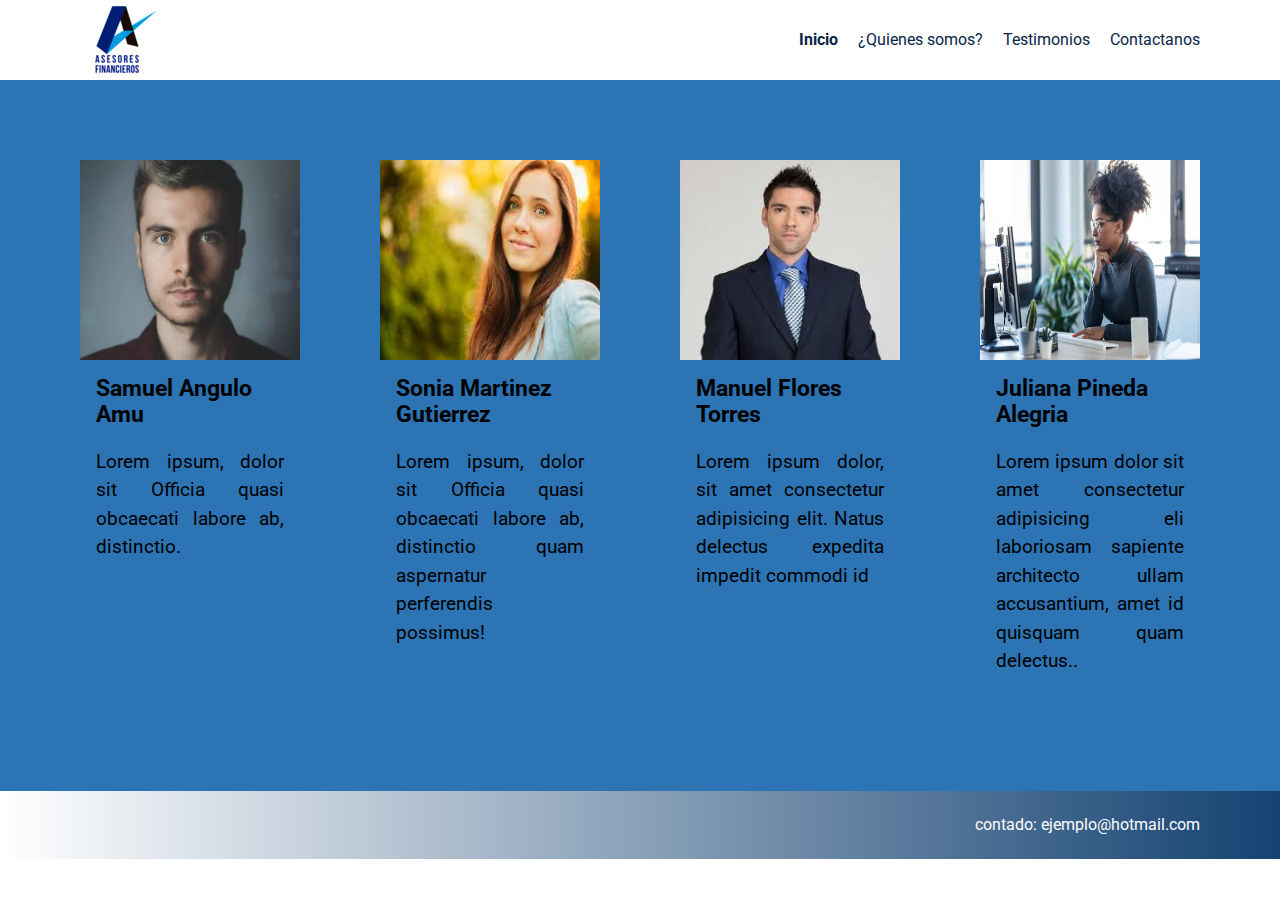
<file: testimonios.html>
<!DOCTYPE html>
<html lang="ES">

<head>

    <link href="https://fonts.googleapis.com/css?family=Pacifico|Roboto:100,300,400,500,700,900" rel="stylesheet" />
    <meta charset="UTF-8" />
    <meta name="viewport" content="width=device-width, initial-scale=1.0" />
    <meta http-equiv="X-UA-Compatible" content="ie=edge" />
    <title>Asesores Financieros</title>
         
    <!-- ================== ESTILOS CSS ==================== -->
    <link href="./assets/css/normalize.css" rel="stylesheet" />
    <link href="./assets/css/reset.css" rel="stylesheet" />
    <link href="./assets/css/cabecera.css" rel="stylesheet" />
    <link href="./assets/css/menu/menu-item.css" rel="stylesheet" />
    <link href="./assets/css/menu/menu-link.css" rel="stylesheet" />
    <link href="./assets/css/menu/menu-lista.css" rel="stylesheet" />
    <link href="./assets/css/testimonio/testimonio.css" rel="stylesheet" />
    <link href="./assets/css/testimonio/testimonio-imagen.css" rel="stylesheet" />
    <link href="./assets/css/testimonio/testimonio-titulo.css" rel="stylesheet" />
    <link href="./assets/css/testimonio/testimonio-contenido.css" rel="stylesheet" />
    <link href="./assets/css/testimonio/testimonio-decripcion.css" rel="stylesheet" />
    <link href="./assets/css/testimonios.css" rel="stylesheet" />
    <link href="./assets/css/pie-de-pagina.css" rel="stylesheet" />
    <link href="./assets/css/logo.css" rel="stylesheet" />



</head>

<body>
    <header class="cabecera">
        <img class="logo" src="./assets/img/logo.png" alt="Fruto y Fruta">
        <nav class="menu">
            <ul class="menu__lista">
                <li class="menu__item"> <a class="menu__link activo" href="index.html">Inicio</a> </li>
                <li class="menu__item"> <a class="menu__link" href="somos.html">¿Quienes somos?</a> </li>
                <li class="menu__item"> <a class="menu__link" href="testimonios.html">Testimonios</a> </li>
                <li class="menu__item"> <a class="menu__link" href="contacto.html">Contactanos</a> </li>
            </ul>
        </nav>
    </header>

    </section>

    <section class="testimonios">
        <div class="testimonio"> 
            <img alt="Samuel" class="testimonio__imagen" src="./assets/img/personas/persona1.webp" />
            <div class="testimonio__contenido">
                <h4 class="testimonio__titulo">Samuel Angulo Amu</h4>
                <p class="testimonio__descripcion">Lorem ipsum, dolor sit Officia quasi obcaecati labore ab, distinctio.</p>
            </div>
        </div>
        <div class="testimonio">
            <img alt="Sonia" class="testimonio__imagen" src="./assets/img/personas/persona2.jpg" />
            <div class="testimonio__contenido">
                <h4 class="testimonio__titulo">Sonia Martinez Gutierrez</h4>
                <p class="testimonio__descripcion">Lorem ipsum, dolor sit Officia quasi obcaecati labore ab, distinctio quam aspernatur perferendis possimus!</p>
            </div>
        </div>
        <div class="testimonio">
            <img alt="Manuel" class="testimonio__imagen" src="./assets/img/personas/persona3.jpg" />
            <div class="testimonio__contenido">
                <h4 class="testimonio__titulo">Manuel Flores Torres</h4>
                <p class="testimonio__descripcion">Lorem ipsum dolor, sit amet consectetur adipisicing elit. Natus delectus expedita impedit commodi id </p>
            </div>
        </div>
        <div class="testimonio">
            <img alt="Juliana" class="testimonio__imagen" src="./assets/img/personas/persona4.jpg" />
            <div class="testimonio__contenido">
                <h4 class="testimonio__titulo">Juliana Pineda Alegria</h4>
                <p class="testimonio__descripcion">Lorem ipsum dolor sit amet consectetur adipisicing eli laboriosam sapiente architecto ullam accusantium, amet id quisquam quam delectus..</p>
            </div>
        </div>
        
    </section>

    <footer class="pie-de-pagina">
        Contado: ejemplo@hotmail.com
    </footer>

</body>

</html>
</file>
<file: assets/css/cabecera.css>
.cabecera{
    align-items: center;
    background: white;
    display: flex;
    justify-content: space-between;
    padding-left: 2rem;
    padding-right: 2rem;
}
</file>
<file: assets/css/menu/menu-item.css>
.menu__item{
    list-style: none;
}

.menu__item:last-child .menu__link{
    margin-right: 0;
}
</file>
<file: assets/css/menu/menu-link.css>
.menu__link{
    color: #0A2647;
    margin-right: 1.25rem;
    text-decoration: none;
}

.menu__link.activo{
    font-weight: bold;
}

.menu__link:hover {
    text-decoration: underline;
    font-weight: bold;
    
}
</file>
<file: assets/css/menu/menu-lista.css>
.menu__lista{
    display: flex;
}
</file>
<file: assets/css/testimonio/testimonio.css>
.testimonio{
    display: flex;
    flex-direction: column;
    margin-bottom: 5rem;
}

@media  screen and (min-width: 0) {
.testimonio{
        margin-right: 1rem;
        width: 100%;
    }
}

@media  screen and (min-width: 768px) {
    .testimonio{
        margin-right: 2.5rem;
        width: calc(33% - 2.5rem);
    }
}

@media  screen and (min-width: 922px) {
    .testimonio{
        margin-right: 5rem;
        width: calc(25% - 5rem);

    }
}
</file>
<file: assets/css/testimonio/testimonio-imagen.css>
.testimonio__imagen{
    height: 200px;
}
</file>
<file: assets/css/testimonio/testimonio-titulo.css>
.testimonio__titulo{
    font-size: 1.4375rem;
}
</file>
<file: assets/css/testimonio/testimonio-contenido.css>
.testimonio__contenido{
    padding: 1rem;
}
</file>
<file: assets/css/testimonio/testimonio-decripcion.css>
.testimonio__descripcion{
    font-size: 1.1875rem;
    line-height: 1.5;
    text-align: justify;
}
</file>
<file: assets/css/testimonios.css>
.testimonios{
    background: #2C74B3;
    display: flex;
    flex-wrap: wrap;
}

@media  screen and (min-width: 0) {
    .testimonios{
        padding: 5rem 0 0 1rem;

    }
}

@media  screen and (min-width: 768px) {
    .testimonios{
        padding: 5rem 0 0 2.5rem;
    }
}

@media  screen and (min-width: 922px) {
    .testimonios{
        padding: 5rem 0 0 5rem;

    }
}
</file>
<file: assets/css/pie-de-pagina.css>
.pie-de-pagina{

    background: -webkit-linear-gradient(180deg, #144272, white);
        color: #fdfdfd;
    text-align: right;
    padding: 1.5625rem 5rem;
    text-transform: lowercase;
}

@media  screen and (min-width: 0) {
    .cabecera{
        justify-content: center;
        padding: 0 1rem;
    }}

@media  screen and (min-width: 768px) {
    .cabecera{
        justify-content: space-between;
        padding: 0 5rem;
    }}
</file>
<file: assets/css/logo.css>
@media  screen and (min-width: 0) {
    .logo{
        display: none;
    }
}

@media  screen and (min-width: 768px) {
    .logo{
        display:block;
    }
}
</file>
